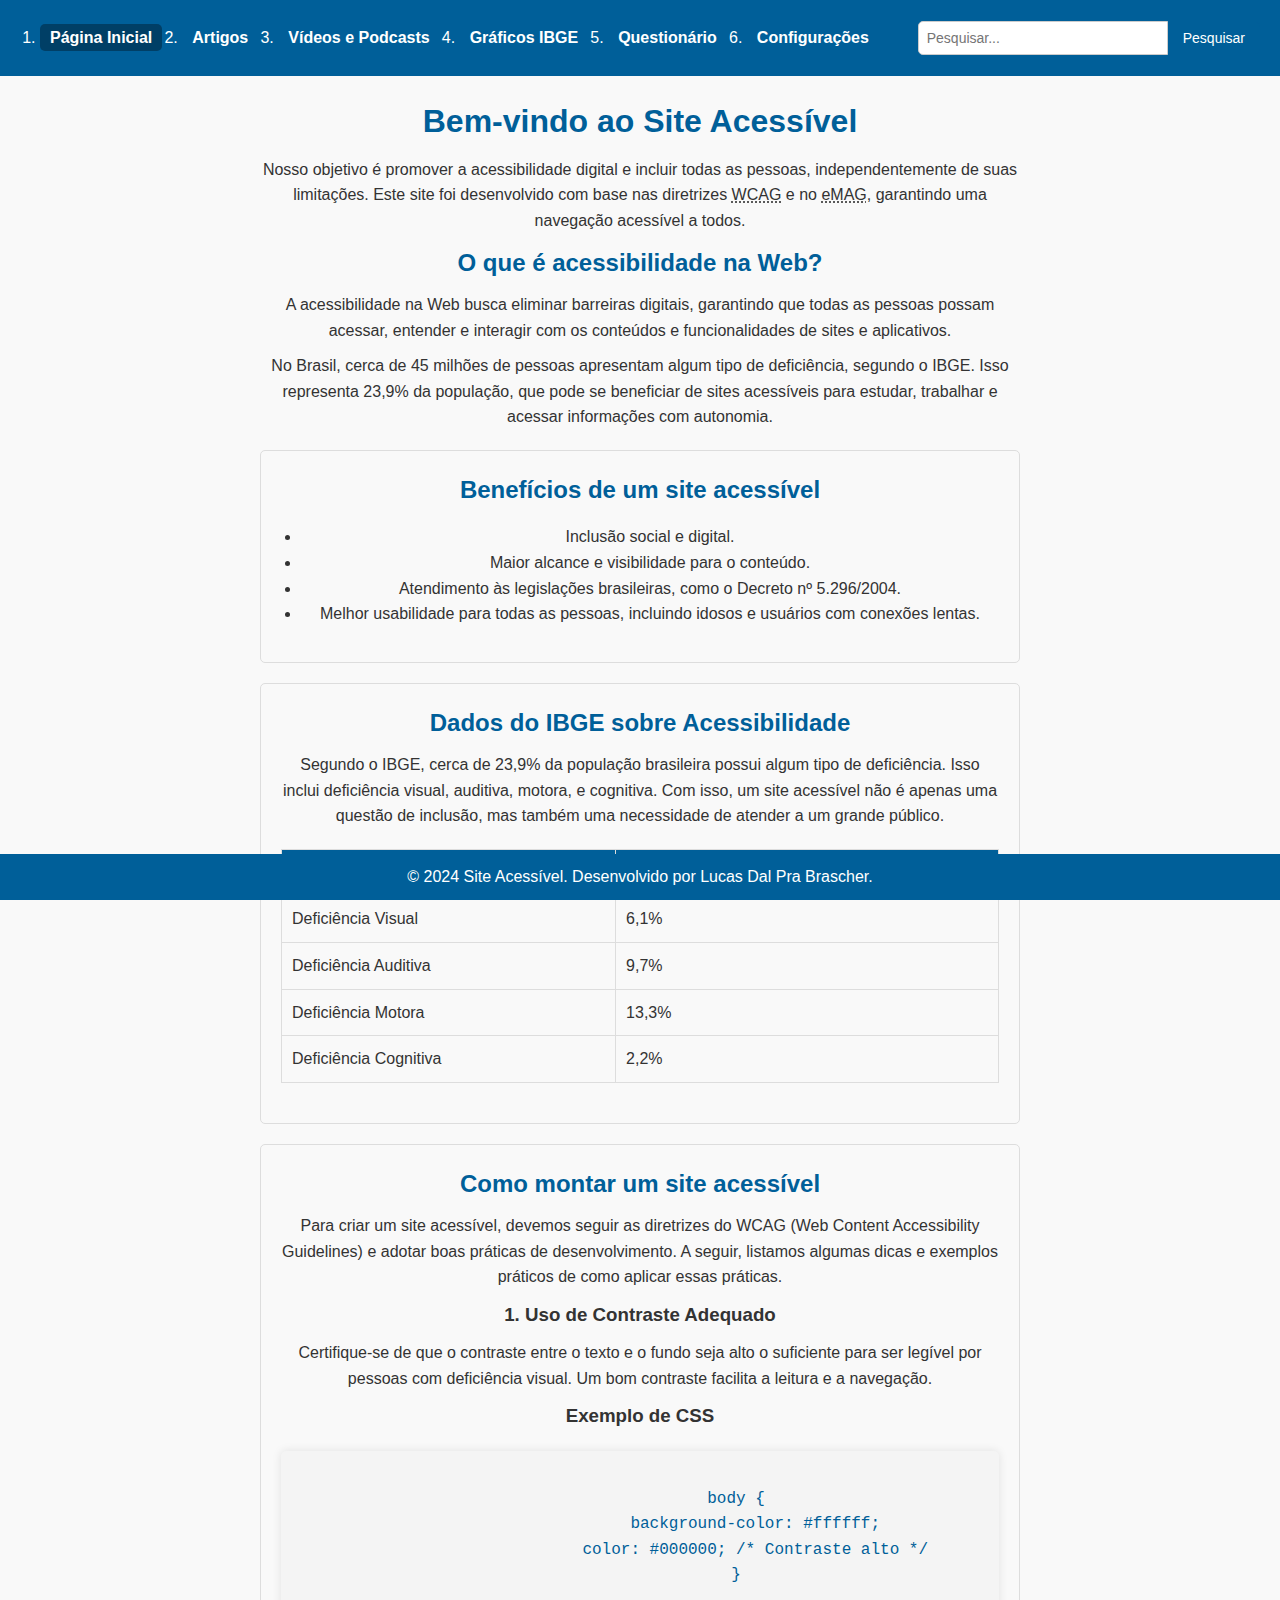
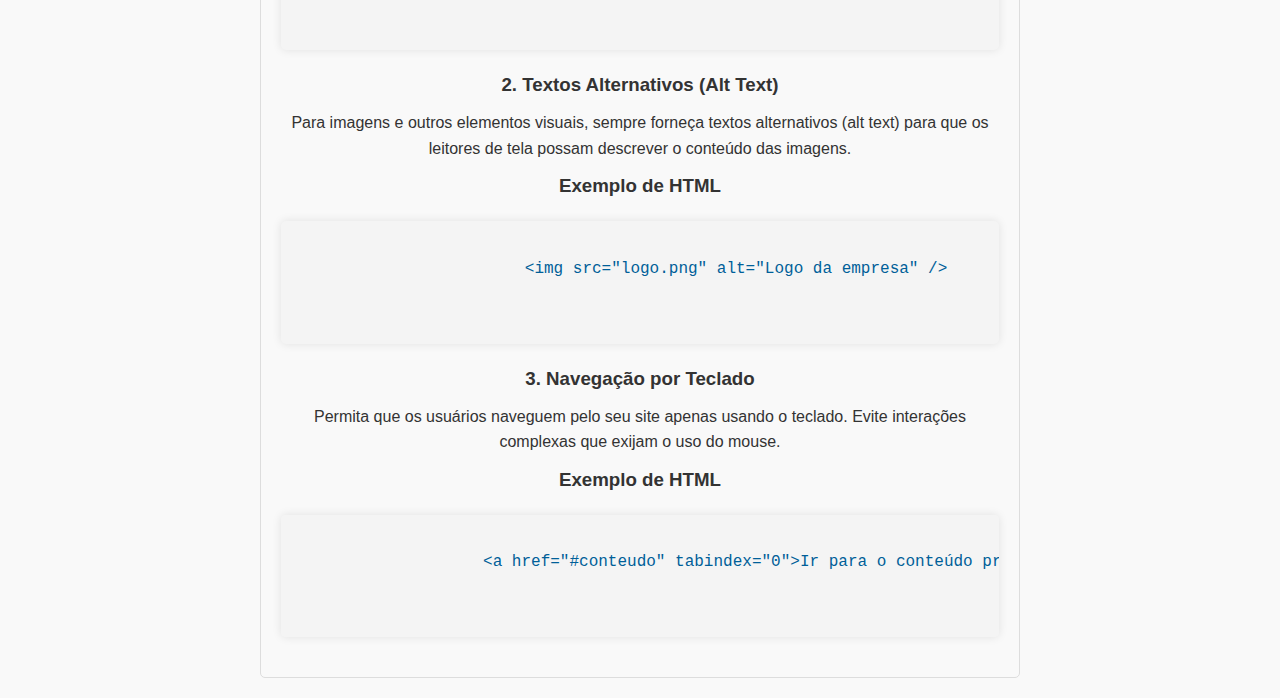
<file: index.html>
<!DOCTYPE html>
<html lang="pt-BR">
<head>
    <meta charset="UTF-8">
    <meta name="viewport" content="width=device-width, initial-scale=1.0">
    <meta name="description" content="Site acessível com introdução à acessibilidade na vida cotidiana.">
    <title>Início - Site Acessível</title>
    <link rel="stylesheet" href="style.css">
    <script defer src="script.js"></script>
</head>
<body>
    <header>
        <nav class="navbar">
            <ul class="menu">
                <li><a href="index.html" aria-current="page">Página Inicial</a></li>
                <li><a href="artigos.html">Artigos</a></li>
                <li><a href="videos-podcasts.html">Vídeos e Podcasts</a></li>
                <li><a href="graficos.html">Gráficos IBGE</a></li>
                <li><a href="questionario.html">Questionário</a></li>
                <li><a href="configuracoes.html">Configurações</a></li>
            </ul>
            <div class="search-bar">
                <input 
                    type="text" 
                    id="searchInput" 
                    placeholder="Pesquisar..." 
                    aria-label="Digite sua pesquisa aqui"
                >
                <button id="searchButton" aria-label="Clique para pesquisar">Pesquisar</button>
            </div>
        </nav>
    </header>

    <main>
        <section class="intro">
            <h1>Bem-vindo ao Site Acessível</h1>
            <p>
                Nosso objetivo é promover a acessibilidade digital e incluir todas as pessoas, 
                independentemente de suas limitações. Este site foi desenvolvido com base nas diretrizes 
                <abbr title="Web Content Accessibility Guidelines">WCAG</abbr> e no 
                <abbr title="Modelo de Acessibilidade em Governo Eletrônico">eMAG</abbr>, garantindo 
                uma navegação acessível a todos.
            </p>
        </section>

        <section class="content">
            <h2>O que é acessibilidade na Web?</h2>
            <p>
                A acessibilidade na Web busca eliminar barreiras digitais, garantindo que todas as pessoas 
                possam acessar, entender e interagir com os conteúdos e funcionalidades de sites e aplicativos.
            </p>
            <p>
                No Brasil, cerca de 45 milhões de pessoas apresentam algum tipo de deficiência, segundo o 
                IBGE. Isso representa 23,9% da população, que pode se beneficiar de sites acessíveis para 
                estudar, trabalhar e acessar informações com autonomia.
            </p>
        </section>

        <section class="benefits">
            <h2>Benefícios de um site acessível</h2>
            <ul>
                <li>Inclusão social e digital.</li>
                <li>Maior alcance e visibilidade para o conteúdo.</li>
                <li>Atendimento às legislações brasileiras, como o Decreto nº 5.296/2004.</li>
                <li>Melhor usabilidade para todas as pessoas, incluindo idosos e usuários com conexões lentas.</li>
            </ul>
        </section>

        <section class="data-ibge">
            <h2>Dados do IBGE sobre Acessibilidade</h2>
            <p>
                Segundo o IBGE, cerca de 23,9% da população brasileira possui algum tipo de deficiência. Isso 
                inclui deficiência visual, auditiva, motora, e cognitiva. Com isso, um site acessível não é apenas 
                uma questão de inclusão, mas também uma necessidade de atender a um grande público.
            </p>
            <table>
                <thead>
                    <tr>
                        <th>Tipo de Deficiência</th>
                        <th>Percentual de Pessoas</th>
                    </tr>
                </thead>
                <tbody>
                    <tr>
                        <td>Deficiência Visual</td>
                        <td>6,1%</td>
                    </tr>
                    <tr>
                        <td>Deficiência Auditiva</td>
                        <td>9,7%</td>
                    </tr>
                    <tr>
                        <td>Deficiência Motora</td>
                        <td>13,3%</td>
                    </tr>
                    <tr>
                        <td>Deficiência Cognitiva</td>
                        <td>2,2%</td>
                    </tr>
                </tbody>
            </table>
        </section>

        <section class="how-to-make">
            <h2>Como montar um site acessível</h2>
            <p>Para criar um site acessível, devemos seguir as diretrizes do WCAG (Web Content Accessibility Guidelines) e adotar boas práticas de desenvolvimento. A seguir, listamos algumas dicas e exemplos práticos de como aplicar essas práticas.</p>
            
            <h3>1. Uso de Contraste Adequado</h3>
            <p>Certifique-se de que o contraste entre o texto e o fundo seja alto o suficiente para ser legível por pessoas com deficiência visual. Um bom contraste facilita a leitura e a navegação.</p>
            
            <h3>Exemplo de CSS</h3>
            <pre>
                <code>
                    body {
                        background-color: #ffffff;
                        color: #000000; /* Contraste alto */
                    }
                </code>
            </pre>
            
            <h3>2. Textos Alternativos (Alt Text)</h3>
            <p>Para imagens e outros elementos visuais, sempre forneça textos alternativos (alt text) para que os leitores de tela possam descrever o conteúdo das imagens.</p>

            <h3>Exemplo de HTML</h3>
            <pre>
                <code>
                    &lt;img src="logo.png" alt="Logo da empresa" /&gt;
                </code>
            </pre>

            <h3>3. Navegação por Teclado</h3>
            <p>Permita que os usuários naveguem pelo seu site apenas usando o teclado. Evite interações complexas que exijam o uso do mouse.</p>

            <h3>Exemplo de HTML</h3>
            <pre>
                <code>
                    &lt;a href="#conteudo" tabindex="0"&gt;Ir para o conteúdo principal&lt;/a&gt;
                </code>
            </pre>
        </section>
    </main>

    <footer class="fixed-footer">
        <p>&copy; 2024 Site Acessível. Desenvolvido por Lucas Dal Pra Brascher.</p>
    </footer>
</body>
</html>
</file>
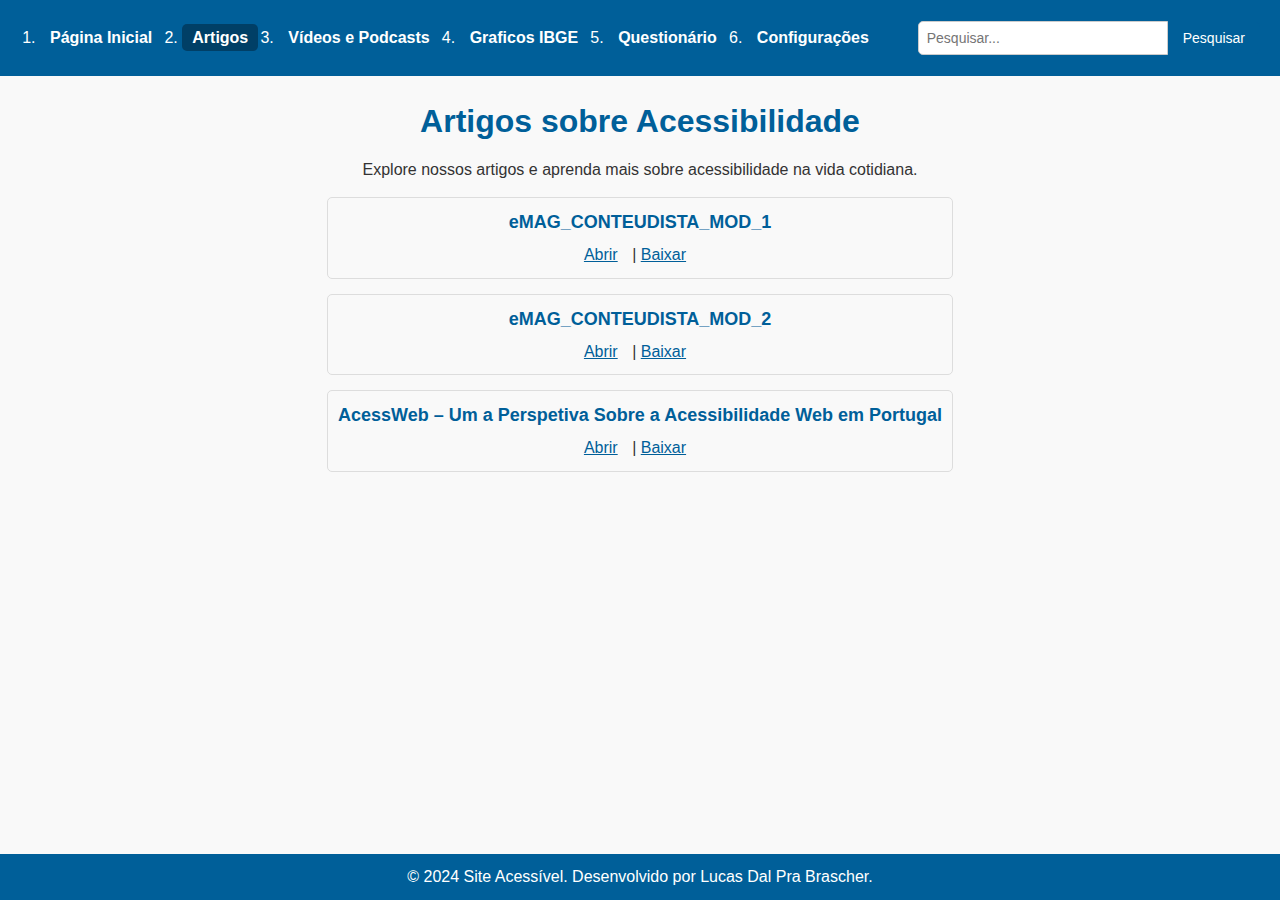
<file: artigos.html>
<!DOCTYPE html>
<html lang="pt-BR">
<head>
    <meta charset="UTF-8">
    <meta name="viewport" content="width=device-width, initial-scale=1.0">
    <meta name="description" content="Página com artigos sobre acessibilidade na vida cotidiana.">
    <title>Artigos - Site Acessível</title>
    <link rel="stylesheet" href="style.css">
    <script defer src="script.js"></script>
</head>
<body>
    <header>
        <nav class="navbar">
            <ul class="menu">
                <li><a href="index.html">Página Inicial</a></li>
                <li><a href="artigos.html" aria-current="page">Artigos</a></li>
                <li><a href="videos-podcasts.html">Vídeos e Podcasts</a></li>
                <li><a href="graficos.html">Graficos IBGE</a></li>
                <li><a href="questionario.html">Questionário</a></li>
                <li><a href="configuracoes.html">Configurações</a></li>
            </ul>
            <div class="search-bar">
                <input 
                    type="text" 
                    id="searchInput" 
                    placeholder="Pesquisar..." 
                    aria-label="Digite sua pesquisa aqui"
                >
                <button id="searchButton" aria-label="Clique para pesquisar">Pesquisar</button>
            </div>
        </nav>
    </header>
    <main>
        <section>
            <h1>Artigos sobre Acessibilidade</h1>
            <p>Explore nossos artigos e aprenda mais sobre acessibilidade na vida cotidiana.</p>
            <div id="articlesList">
                <div class="article-item">
                    <h2>eMAG_CONTEUDISTA_MOD_1</h2>
                    <a href="artigos/eMAG_CONTEUDISTA_MOD_1.pdf" target="_blank">Abrir</a> | 
                    <a href="artigos/eMAG_CONTEUDISTA_MOD_1.pdf" download>Baixar</a>
                </div>
                <div class="article-item">
                    <h2>eMAG_CONTEUDISTA_MOD_2</h2>
                    <a href="artigos/eMAG_CONTEUDISTA_MOD_2.pdf" target="_blank">Abrir</a> | 
                    <a href="artigos/eMAG_CONTEUDISTA_MOD_2.pdf" download>Baixar</a>
                </div>
                <div class="article-item">
                    <h2>AcessWeb – Um a Perspetiva Sobre a Acessibilidade Web em Portugal</h2>
                    <a href="artigos/acessweb.pdf" target="_blank">Abrir</a> | 
                    <a href="artigos/acessweb.pdf" download>Baixar</a>
                </div>
                <!-- Professor, os artigos sao adicionados manualmente aqui! -->
            </div>
        </section>
    </main>
    <footer class="fixed-footer">
        <p>&copy; 2024 Site Acessível. Desenvolvido por Lucas Dal Pra Brascher.</p>
    </footer>
</body>
</html>
</file>
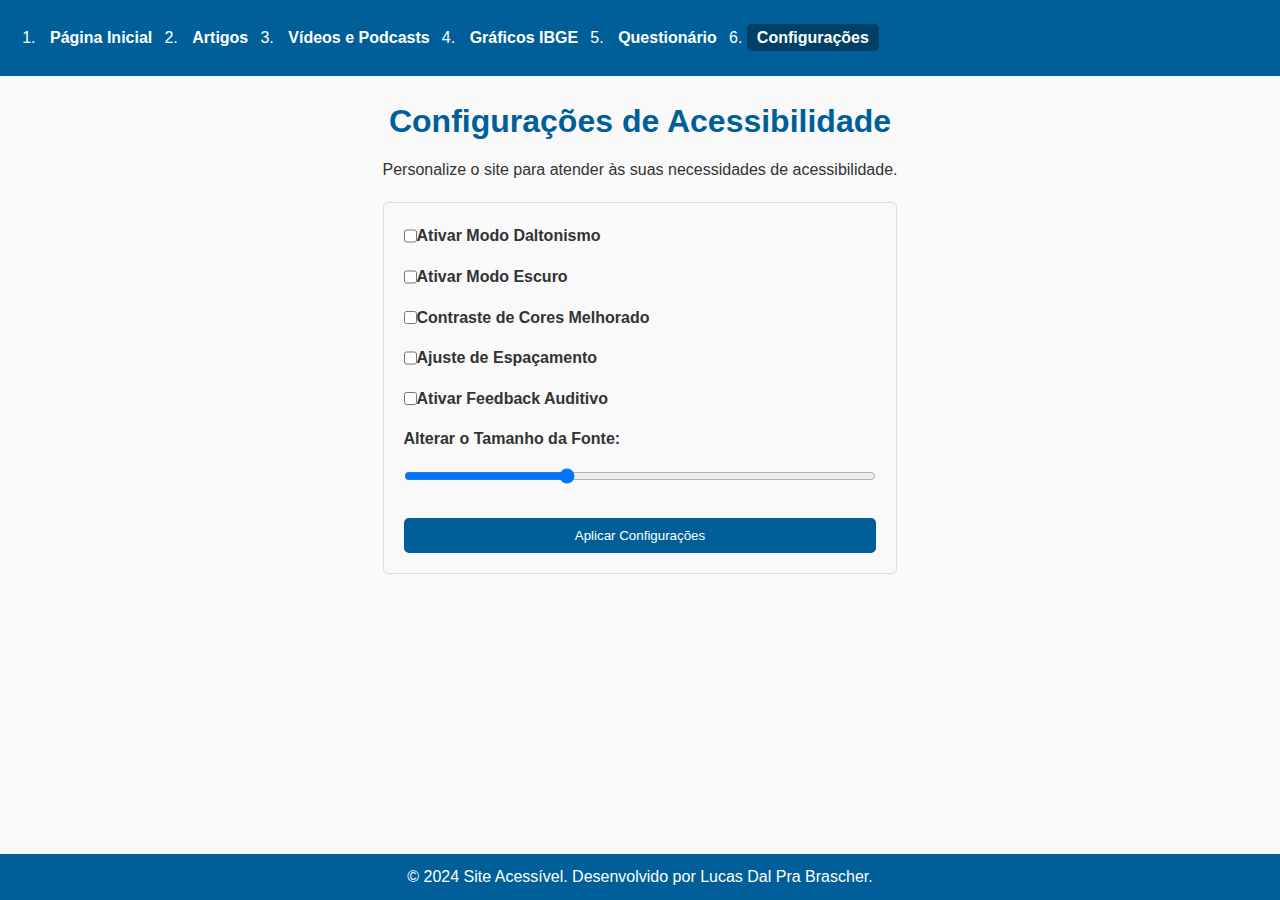
<file: configuracoes.html>
<!DOCTYPE html>
<html lang="pt-BR">
<head>
    <meta charset="UTF-8">
    <meta name="viewport" content="width=device-width, initial-scale=1.0">
    <meta name="description" content="Tela de configurações para personalização do site.">
    <title>Configurações - Site Acessível</title>
    <link rel="stylesheet" href="style.css">
    <script defer src="script.js"></script>
</head>
<body>
    <header>
        <nav class="navbar">
            <ul class="menu">
                <li><a href="index.html">Página Inicial</a></li>
                <li><a href="artigos.html">Artigos</a></li>
                <li><a href="videos-podcasts.html">Vídeos e Podcasts</a></li>
                <li><a href="graficos.html">Gráficos IBGE</a></li>
                <li><a href="questionario.html">Questionário</a></li>
                <li><a href="configuracoes.html" aria-current="page">Configurações</a></li>
            </ul>
        </nav>
    </header>
    <main>
        <section>
            <h1>Configurações de Acessibilidade</h1>
            <p>Personalize o site para atender às suas necessidades de acessibilidade.</p>
            <form id="settingsForm">
                <div class="form-group">
                    <label>
                        <input type="checkbox" id="daltonismoMode"> Ativar Modo Daltonismo
                    </label>
                </div>

                <div class="form-group">
                    <label>
                        <input type="checkbox" id="darkMode"> Ativar Modo Escuro
                    </label>
                </div>

                <div class="form-group">
                    <label>
                        <input type="checkbox" id="highContrast"> Contraste de Cores Melhorado
                    </label>
                </div>

                <div class="form-group">
                    <label>
                        <input type="checkbox" id="spacing"> Ajuste de Espaçamento
                    </label>
                </div>

                <div class="form-group">
                    <label>
                        <input type="checkbox" id="feedback"> Ativar Feedback Auditivo
                    </label>
                </div>

                <div class="form-group">
                    <label for="fontSize">Alterar o Tamanho da Fonte:</label>
                    <input type="range" id="fontSize" min="12" max="24" value="16">
                </div>

                <button type="button" id="applySettings" class="submit-button">Aplicar Configurações</button>
            </form>
        </section>
    </main>
    <footer class="fixed-footer">
        <p>&copy; 2024 Site Acessível. Desenvolvido por Lucas Dal Pra Brascher.</p>
    </footer>
</body>
</html>
</file>
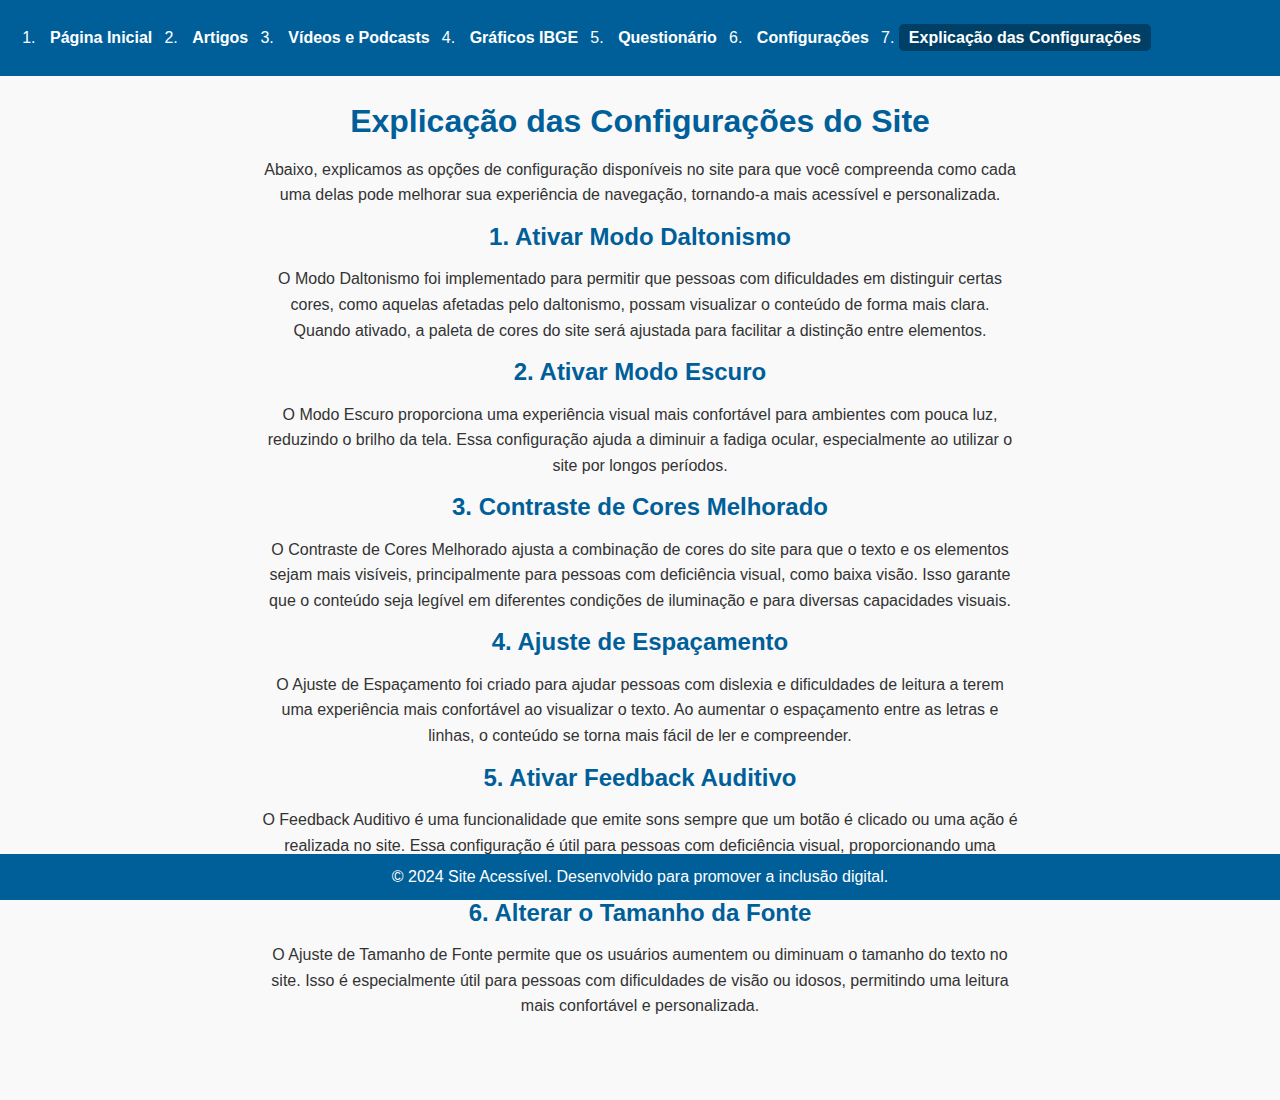
<file: explicacao.html>
<!DOCTYPE html>
<html lang="pt-BR">
<head>
    <meta charset="UTF-8">
    <meta name="viewport" content="width=device-width, initial-scale=1.0">
    <meta name="description" content="Explicações sobre as opções de configuração do site acessível.">
    <title>Explicação - Configurações do Site</title>
    <link rel="stylesheet" href="style.css">
</head>
<body>
    <header>
        <nav class="navbar">
            <ul class="menu">
                <li><a href="index.html">Página Inicial</a></li>
                <li><a href="artigos.html">Artigos</a></li>
                <li><a href="videos-podcasts.html">Vídeos e Podcasts</a></li>
                <li><a href="graficos.html">Gráficos IBGE</a></li>
                <li><a href="questionario.html">Questionário</a></li>
                <li><a href="configuracoes.html">Configurações</a></li>
                <li><a href="explicacao.html" aria-current="page">Explicação das Configurações</a></li>
            </ul>
        </nav>
    </header>

    <main>
        <section class="intro">
            <h1>Explicação das Configurações do Site</h1>
            <p>
                Abaixo, explicamos as opções de configuração disponíveis no site para que você compreenda
                como cada uma delas pode melhorar sua experiência de navegação, tornando-a mais acessível e personalizada.
            </p>
        </section>

        <section class="content">
            <h2>1. Ativar Modo Daltonismo</h2>
            <p>
                O Modo Daltonismo foi implementado para permitir que pessoas com dificuldades em distinguir certas cores,
                como aquelas afetadas pelo daltonismo, possam visualizar o conteúdo de forma mais clara. Quando ativado,
                a paleta de cores do site será ajustada para facilitar a distinção entre elementos.
            </p>

            <h2>2. Ativar Modo Escuro</h2>
            <p>
                O Modo Escuro proporciona uma experiência visual mais confortável para ambientes com pouca luz, 
                reduzindo o brilho da tela. Essa configuração ajuda a diminuir a fadiga ocular, especialmente ao utilizar o site 
                por longos períodos.
            </p>

            <h2>3. Contraste de Cores Melhorado</h2>
            <p>
                O Contraste de Cores Melhorado ajusta a combinação de cores do site para que o texto e os elementos sejam mais visíveis, 
                principalmente para pessoas com deficiência visual, como baixa visão. Isso garante que o conteúdo seja legível em diferentes condições de iluminação e para diversas capacidades visuais.
            </p>

            <h2>4. Ajuste de Espaçamento</h2>
            <p>
                O Ajuste de Espaçamento foi criado para ajudar pessoas com dislexia e dificuldades de leitura a terem uma experiência mais confortável ao visualizar o texto. Ao aumentar o espaçamento entre as letras e linhas, o conteúdo se torna mais fácil de ler e compreender.
            </p>

            <h2>5. Ativar Feedback Auditivo</h2>
            <p>
                O Feedback Auditivo é uma funcionalidade que emite sons sempre que um botão é clicado ou uma ação é realizada no site. Essa configuração é útil para pessoas com deficiência visual, proporcionando uma confirmação auditiva das interações feitas no site.
            </p>

            <h2>6. Alterar o Tamanho da Fonte</h2>
            <p>
                O Ajuste de Tamanho de Fonte permite que os usuários aumentem ou diminuam o tamanho do texto no site. Isso é especialmente útil para pessoas com dificuldades de visão ou idosos, permitindo uma leitura mais confortável e personalizada.
            </p>
        </section>
        <br>
        <br>
    </main>

    <footer class="fixed-footer">
        <p>&copy; 2024 Site Acessível. Desenvolvido para promover a inclusão digital.</p>
    </footer>
</body>
</html>
</file>
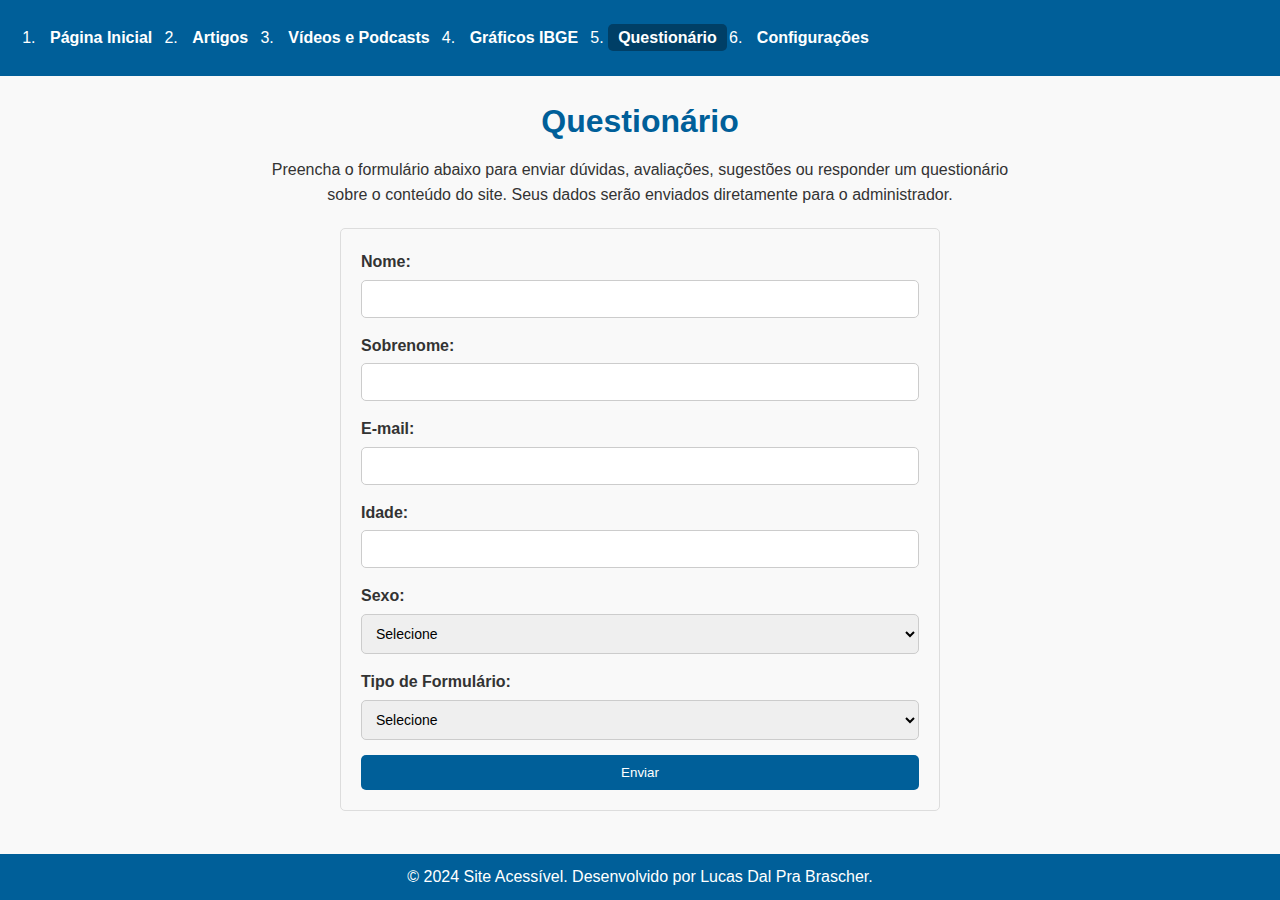
<file: questionario.html>
<!DOCTYPE html>
<html lang="pt-BR">
<head>
    <meta charset="UTF-8">
    <meta name="viewport" content="width=device-width, initial-scale=1.0">
    <meta name="description" content="Página de questionário para dúvidas, avaliações e sugestões.">
    <title>Questionário - Site Acessível</title>
    <link rel="stylesheet" href="style.css">
    <script defer src="script.js"></script>
</head>
<body>
    <header>
        <nav class="navbar">
            <ul class="menu">
                <li><a href="index.html">Página Inicial</a></li>
                <li><a href="artigos.html">Artigos</a></li>
                <li><a href="videos-podcasts.html">Vídeos e Podcasts</a></li>
                <li><a href="graficos.html">Gráficos IBGE</a></li>
                <li><a href="questionario.html" aria-current="page">Questionário</a></li>
                <li><a href="configuracoes.html">Configurações</a></li>
            </ul>
        </nav>
    </header>
    <main>
        <section>
            <h1>Questionário</h1>
            <p>
                Preencha o formulário abaixo para enviar dúvidas, avaliações, sugestões ou responder 
                um questionário sobre o conteúdo do site. Seus dados serão enviados diretamente para o administrador.
            </p>
            <form id="questionarioForm" action="https://api.staticforms.xyz/submit" method="POST">
                <input type="hidden" name="accessKey" value="a1860bb0-cd11-479e-826d-e8a6fe058b3b">
                <input type="hidden" name="subject" value="Novo formulário enviado">
                <input type="hidden" name="redirectTo" value="thank-you.html">

                <div class="form-group">
                    <label for="nome">Nome:</label>
                    <input type="text" id="nome" name="nome" required>
                </div>
                <div class="form-group">
                    <label for="sobrenome">Sobrenome:</label>
                    <input type="text" id="sobrenome" name="sobrenome" required>
                </div>
                <div class="form-group">
                    <label for="email">E-mail:</label>
                    <input type="email" id="email" name="email" required>
                </div>
                <div class="form-group">
                    <label for="idade">Idade:</label>
                    <input type="number" id="idade" name="idade" min="0" required>
                </div>
                <div class="form-group">
                    <label for="sexo">Sexo:</label>
                    <select id="sexo" name="sexo" required>
                        <option value="" disabled selected>Selecione</option>
                        <option value="Masculino">Masculino</option>
                        <option value="Feminino">Feminino</option>
                        <option value="Outro">Outro</option>
                    </select>
                </div>

                <div class="form-group">
                    <label for="formTipo">Tipo de Formulário:</label>
                    <select id="formTipo" name="formTipo" required>
                        <option value="" disabled selected>Selecione</option>
                        <option value="duvida">Dúvida</option>
                        <option value="avaliacao">Avaliação</option>
                        <option value="sugestao">Sugestão</option>
                        <option value="questionario">Responder Questionário</option>
                    </select>
                </div>

                <div id="formExtra">
                </div>

                <button type="submit" class="submit-button">Enviar</button>
            </form>
        </section>
    </main>
    <footer class="fixed-footer">
        <p>&copy; 2024 Site Acessível. Desenvolvido por Lucas Dal Pra Brascher.</p>
    </footer>
</body>
</html>
</file>
<file: style.css>
* {
    margin: 0;
    padding: 0;
    box-sizing: border-box;
}

body {
    font-family: Arial, sans-serif;
    line-height: 1.6;
    color: #333;
    background-color: #f9f9f9;
    display: flex;
    flex-direction: column;
    min-height: 100vh;
    justify-content: center;
    margin: 0;
    padding: 0;
}

.navbar {
    background-color: #005f99;
    display: flex;
    justify-content: space-between;
    align-items: center;
    padding: 10px 20px;
    color: white;
}

.menu {
    list-style: none;
    display: flex;
}

.menu li {
    margin-right: 20px;
}

.menu li a {
    color: white;
    text-decoration: show;
    font-weight: bold;
    padding: 5px 10px;
}

.menu li a:hover,
.menu li a[aria-current="page"] {
    background-color: #003f66;
    border-radius: 5px;
}

.search-bar {
    display: flex;
    align-items: center;
}

.search-bar input {
    width: 200px;
    padding: 5px;
    border: 1px solid #ccc;
    border-radius: 5px 0 0 5px;
    font-size: 14px;
}

.search-bar button {
    padding: 5px 10px;
    border: none;
    background-color: #ffffff;
    color: #005f99;
    font-size: 14px;
    border-radius: 0 5px 5px 0;
    cursor: pointer;
}

.search-bar button:hover {
    background-color: #dddddd;
    color: #003f66;
}

main {
    text-align: center;
    margin: auto;
    flex: 1;
    padding: 20px;
    max-width: 800px;
}

h1, h2 {
    color: #005f99;
    margin-bottom: 10px;
}

table {
    width: 100%;
    margin: 20px 0;
    border-collapse: collapse;
}

table th, table td {
    border: 1px solid #ddd;
    padding: 10px;
    text-align: left;
}

table th {
    background-color: #005f99;
    color: white;
}

pre {
    background-color: #f4f4f4;
    padding: 10px;
    border-radius: 5px;
    overflow-x: auto;
    margin: 20px 0;
    box-shadow: 0 0 10px rgba(0, 0, 0, 0.1);
}

code {
    font-family: Consolas, monospace;
    color: #005f99;
}

ul {
    margin: 15px 0;
    padding-left: 20px;
    list-style-type: disc;
}

section {
    margin-bottom: 30px;
}

section h2 {
    margin-bottom: 10px;
    color: #005f99;
}

section p {
    margin: 10px 0;
}

.benefits, .data-ibge, .how-to-make {
    background-color: #f9f9f9;
    border: 1px solid #ddd;
    border-radius: 5px;
    padding: 20px;
    margin-top: 20px;
}

form {
    max-width: 600px;
    margin: 20px auto;
    padding: 20px;
    border: 1px solid #ddd;
    border-radius: 5px;
    background-color: #f9f9f9;
}

.form-group {
    margin-bottom: 15px;
}

label {
    display: unblock;
    margin-bottom: 5px;
    font-weight: bold;
}

input, select, textarea {
    width: 100%;
    padding: 10px;
    font-size: 14px;
    border: 1px solid #ccc;
    border-radius: 5px;
}

textarea {
    resize: vertical;
}

.submit-button {
    padding: 10px 20px;
    background-color: #005f99;
    color: white;
    border: none;
    border-radius: 5px;
    cursor: pointer;
}

.submit-button:hover {
    background-color: #003f66;
}

.fixed-footer {
    position: fixed;
    bottom: 0;
    width: 100%;
    background-color: #005f99;
    color: white;
    text-align: center;
    padding: 10px 0;
}

body {
    font-size: 16px;
}

main {
    text-align: center;
    margin: auto;
    padding: 20px;
    max-width: 900px;
}

section, .content-list, .charts-list, .form-group, .submit-button {
    width: 100%;
    margin: auto;
    max-width: 900px;
}

body.dark-mode {
    background-color: #1e1e1e;
    color: #e0e0e0;
}

body.high-contrast {
    filter: contrast(2);
}

body.daltonismo {
    --main-color: #005B96;
    --secondary-color: #FFB81C;
    --background-color: #A0A0A0;
    --text-color: #E91E63;
    background-color: var(--background-color);
    color: var(--text-color);
}

body.spacing {
    letter-spacing: 2px;
    line-height: 2;
}

.keyboard-hints {
    position: fixed;
    bottom: 10px;
    left: 10px;
    background: rgba(0, 0, 0, 0.8);
    color: white;
    padding: 10px;
    border-radius: 5px;
    font-size: 12px;
    display: show;
}


* {
    margin: 0;
    padding: 0;
    box-sizing: border-box;
}

body {
    font-family: Arial, sans-serif;
    line-height: 1.6;
    color: #333;
    background-color: #f9f9f9;
    display: flex;
    flex-direction: column;
    min-height: 100vh;
}

.navbar {
    background-color: #005f99;
    display: flex;
    justify-content: space-between;
    align-items: center;
    padding: 10px 20px;
    color: white;
}

.menu {
    list-style: none;
    display: flex;
}

.menu li {
    margin-right: 20px;
}

.menu li a {
    color: white;
    text-decoration: none;
    font-weight: bold;
    padding: 5px 10px;
}

.menu li a:hover,
.menu li a[aria-current="page"] {
    background-color: #003f66;
    border-radius: 5px;
}

.search-bar {
    display: flex;
    align-items: center;
}

.search-bar input {
    width: 200px;
    padding: 5px;
    border: 1px solid #ccc;
    border-radius: 5px 0 0 5px;
    font-size: 14px;
}

.search-bar button {
    padding: 5px 10px;
    border: none;
    background-color: #ffffff;
    color: #005f99;
    font-size: 14px;
    border-radius: 0 5px 5px 0;
    cursor: pointer;
}

.search-bar button:hover {
    background-color: #dddddd;
    color: #003f66;
}

main {
    text-align: center;
    margin: auto;
    flex: 1;
    padding: 20px;
    max-width: 800px;
}

h1, h2 {
    color: #005f99;
    margin-bottom: 10px;
}

ul {
    margin: 15px 0;
    padding-left: 20px;
    list-style-type: disc;
}

#searchResults {
    margin-top: 20px;
    padding: 10px;
    background: #f0f0f0;
    border-radius: 5px;
    display: flex;
}

.fixed-footer {
    position: fixed;
    bottom: 0;
    width: 100%;
    background-color: #005f99;
    color: white;
    text-align: center;
    padding: 10px 0;
}

.article-item {
    margin: 15px 0;
    padding: 10px;
    background-color: #f9f9f9;
    border: 1px solid #ddd;
    border-radius: 5px;
}

.article-item h2 {
    margin: 0 0 5px;
    font-size: 18px;
    color: #005f99;
}

.article-item a {
    color: #005f99;
    text-decoration: underline;
    margin-right: 10px;
}

.article-item a:hover {
    text-decoration: underline;
}

.filter {
    text-align: center;
    margin: 20px 0;
}

.filter button {
    padding: 10px 20px;
    margin: 5px;
    background-color: #005f99;
    color: white;
    border: none;
    border-radius: 5px;
    cursor: pointer;
}

.filter button:hover {
    background-color: #003f66;
}

.content-list {
    display: flex;
    flex-wrap: wrap;
    gap: 20px;
    justify-content: center;
}

.content-item {
    border: 1px solid #ddd;
    border-radius: 5px;
    background-color: #f9f9f9;
    width: 300px;
    padding: 15px;
    text-align: center;
}

.content-item img {
    width: 100%;
    height: auto;
    border-radius: 5px;
}

.content-item h2 {
    font-size: 18px;
    color: #005f99;
    margin: 10px 0;
}

.content-item p {
    font-size: 14px;
    margin: 5px 0;
}

.audio-player {
    margin-top: 10px;
    width: 100%;
}

.charts-list {
    display: flex;
    flex-direction: column;
    gap: 20px;
    margin-top: 20px;
}

.chart-item {
    display: flex;
    align-items: center;
    border: 1px solid #ddd;
    border-radius: 5px;
    padding: 15px;
    background-color: #f9f9f9;
}

.chart-item img {
    max-width: 200px;
    height: auto;
    margin-right: 20px;
    border-radius: 5px;
}

.chart-item .chart-details {
    flex: 1;
}

.chart-item .chart-details h2 {
    font-size: 18px;
    color: #005f99;
    margin-bottom: 10px;
}

.chart-item .chart-details p {
    font-size: 14px;
    margin: 5px 0;
}

.image-popup {
    display: flex;
    position: fixed;
    top: 0;
    left: 0;
    width: 100%;
    height: 100%;
    background-color: rgba(0, 0, 0, 0.8);
    z-index: 1000;
    justify-content: center;
    align-items: center;
}

.image-popup .popup-content {
    position: relative;
}

.image-popup img {
    max-width: 90%;
    max-height: 90%;
    border-radius: 5px;
    box-shadow: 0 0 20px rgba(0, 0, 0, 0.5);
}

.image-popup .close {
    position: absolute;
    top: -10px;
    right: -10px;
    background-color: white;
    color: black;
    font-size: 24px;
    font-weight: bold;
    padding: 5px 10px;
    border-radius: 50%;
    cursor: pointer;
    box-shadow: 0 0 10px rgba(0, 0, 0, 0.5);
}

.image-popup .close:hover {
    background-color: red;
    color: white;
}

form {
    max-width: 600px;
    margin: 20px auto;
    padding: 20px;
    border: 1px solid #ddd;
    border-radius: 5px;
    background-color: #f9f9f9;
}

.form-group {
    margin-bottom: 15px;
}

label {
    display: unblock;
    margin-bottom: 5px;
    font-weight: bold;
}

input, select, textarea {
    width: 100%;
    padding: 10px;
    font-size: 14px;
    border: 1px solid #ccc;
    border-radius: 5px;
}

textarea {
    resize: vertical;
}

.submit-button {
    padding: 10px 20px;
    background-color: #005f99;
    color: white;
    border: none;
    border-radius: 5px;
    cursor: pointer;
}

.submit-button:hover {
    background-color: #003f66;
}

* {
    margin: 0;
    padding: 0;
    box-sizing: border-box;
}

body {
    font-family: Arial, sans-serif;
    line-height: 1.6;
    color: #333;
    background-color: #f9f9f9;
    transition: all 0.3s ease-in-out;
}

.navbar {
    background-color: #005f99;
    display: flex;
    justify-content: space-between;
    align-items: center;
    padding: 10px 20px;
    color: white;
}

.menu {
    list-style: flex;
    display: flex;
}

.menu li {
    margin-right: 20px;
}

.menu li a {
    color: white;
    text-decoration: none;
    font-weight: bold;
    padding: 5px 10px;
}

.menu li a:hover,
.menu li a[aria-current="page"] {
    background-color: #003f66;
    border-radius: 5px;
}

.fixed-footer {
    position: fixed;
    bottom: 0;
    width: 100%;
    background-color: #005f99;
    color: white;
    text-align: center;
    padding: 10px 0;
}

form {
    max-width: 600px;
    margin: 20px auto;
    padding: 20px;
    border: 1px solid #ddd;
    border-radius: 5px;
    background-color: #f9f9f9;
}

.form-group {
    margin-bottom: 15px;
}

label {
    display: flex;
    margin-bottom: 5px;
    font-weight: bold;
}

input, select, textarea {
    width: 100%;
    padding: 10px;
    font-size: 14px;
    border: 1px solid #ccc;
    border-radius: 5px;
}

input[type="checkbox"] {
    width: auto;
}

textarea {
    resize: vertical;
}

.submit-button {
    padding: 10px 20px;
    background-color: #005f99;
    color: white;
    border: none;
    border-radius: 5px;
    cursor: pointer;
}

.submit-button:hover {
    background-color: #003f66;
}

body.dark-mode {
    background-color: #1e1e1e;
    color: #e0e0e0;
}

body.high-contrast {
    filter: contrast(2);
}

body.daltonismo {
    --main-color: #005B96;
    --secondary-color: #FFB81C;
    --background-color: #A0A0A0;
    --text-color: #E91E63;
    --highlight-color: #4CAF50;
    background-color: var(--background-color);
    color: var(--text-color);
}

body.spacing {
    letter-spacing: 2px;
    line-height: 2;
}

body {
    font-size: 16px;
}

.keyboard-hints {
    position: fixed;
    bottom: 10px;
    left: 10px;
    background: rgba(0, 0, 0, 0.8);
    color: white;
    padding: 10px;
    border-radius: 5px;
    font-size: 12px;
        display: flex;
}

/* Barra de pesquisa */
.search-bar {
    display: flex;
    align-items: center;
    justify-content: center;
    margin: 10px 0;
}

.search-bar input {
    width: 250px; /* Aumenta o tamanho do campo de input */
    padding: 8px;
    border: 1px solid #ccc;
    border-radius: 5px 0 0 5px;
    font-size: 14px;
    outline: none;
}

.search-bar input:focus {
    border-color: #005f99;
}

.search-bar button {
    padding: 8px 15px;
    border: none;
    background-color: #005f99;
    color: white;
    font-size: 14px;
    border-radius: 0 5px 5px 0;
    cursor: pointer;
}

.search-bar button:hover {
    background-color: #003f66;
}

.search-bar button:focus {
    outline: none;
    box-shadow: 0 0 5px #005f99;
}
</file>
